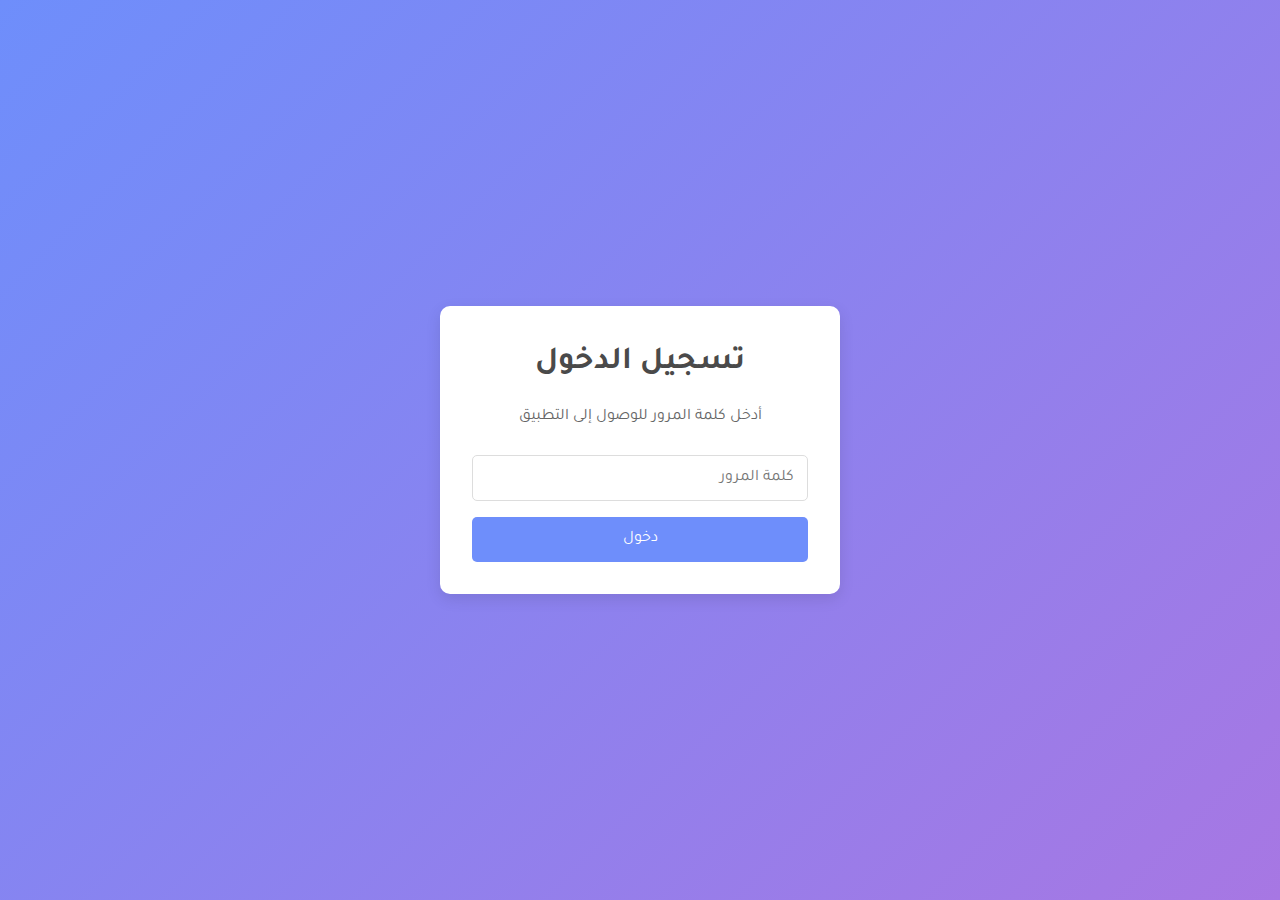
<file: index.html>
<!DOCTYPE html>
<html lang="ar" dir="rtl">
<head>
    <meta charset="UTF-8">
    <meta name="viewport" content="width=device-width, initial-scale=1.0">
    <title>تطبيق محاسبة النفس</title>
    <link rel="stylesheet" href="style.css">
    <link href="https://fonts.googleapis.com/css2?family=Tajawal:wght@400;500;700&display=swap" rel="stylesheet">
    <link rel="stylesheet" href="https://cdnjs.cloudflare.com/ajax/libs/font-awesome/6.0.0-beta3/css/all.min.css">
</head>
<body>
    <div class="login-container" id="login-container">
        <div class="login-box">
            <h1>تسجيل الدخول</h1>
            <p>أدخل كلمة المرور للوصول إلى التطبيق</p>
            <input type="password" id="password" placeholder="كلمة المرور">
            <button onclick="checkPassword()">دخول</button>
            <p id="error-message" class="error"></p>
        </div>
    </div>

    <div class="app-container" id="app-container">
        <header>
            <h1><i class="fas fa-mosque"></i> تطبيق محاسبة النفس</h1>
            <button id="logout-btn" onclick="logout()"><i class="fas fa-sign-out-alt"></i> خروج</button>
        </header>

        <main>
            <div class="tabs">
                <button class="tab-btn active" onclick="openTab('azkar-tab')"><i class="fas fa-quran"></i> الأذكار</button>
                <button class="tab-btn" onclick="openTab('prayer-tab')"><i class="fas fa-pray"></i> الصلاة</button>
                <button class="tab-btn" onclick="openTab('self-tab')"><i class="fas fa-user-check"></i> محاسبة النفس</button>
            </div>

            <div id="azkar-tab" class="tab-content active">
                <h2><i class="fas fa-quran"></i> الأذكار اليومية</h2>
                <div class="card">
                    <div class="form-group">
                        <label for="zekr-type">نوع الذكر:</label>
                        <select id="zekr-type">                            <option value="استغفار">استغفر الله </option>
                                                     <option value="استغفار">اللهم صل وسلم على نبينا محمد </option>
                                                     <option value="استغفار">حسبي الله لا إله إلا هو عليه توكلت وهو رب العرش العظيم </option>
                                                     <option value="استغفار">لاحول ولا قوة الا بالله العلي العظيم </option>
                                                     <option value="استغفار">سبحان الله، والحمد لله، ولا إله إلا الله، والله أكبر</option>
                                                     <option value="استغفار">سبحان الله وبحمده، عدد خلقِه، ورضا نفسه، وزنة عرشه، ومداد كلماته</option>
                                                     <option value="استغفار">سيد الاستغفار </option>
                                                     <option value="استغفار">لا إله إلا أنت سبحانك اني كنت من الظالمين </option>
                                                     <option value="استغفار">ربي اني مسني الضر وانت ارحم الراحمين </option>
                                                     <option value="استغفار">ربي اني مغلوب فانتصر</option>
                         64103
                            <option value="استغفار">لا إله إلا الله وحده لا شريك له له الملك وله الحمد وهو على كل شيء قدير </option>
                                                     <option value="استغفار">استغفار</option>
                            <option value="سبحان الله">سبحان الله</option>
                            <option value="الحمد لله">الحمد لله</option>
                            <option value="الله أكبر">الله أكبر</option>
                            <option value="لا إله إلا الله">لا إله إلا الله</option>
                            <option value="أذكار الصباح">أذكار الصباح</option>
                            <option value="أذكار المساء">أذكار المساء</option>
                        </select>
                    </div>
                    <div class="form-group">
                        <label for="zekr-count">عدد المرات:</label>
                        <input type="number" id="zekr-count" min="1" value="100">
                    </div>
                    <div class="form-group">
                        <label>حالة الإنجاز:</label>
                        <div class="radio-group">
                            <input type="radio" id="zekr-done" name="zekr-status" value="done" checked>
                            <label for="zekr-done">تم</label>
                            <input type="radio" id="zekr-not-done" name="zekr-status" value="not-done">
                            <label for="zekr-not-done">لم يتم</label>
                        </div>
                    </div>
                    <button class="btn-primary" onclick="addZekr()"><i class="fas fa-plus"></i> إضافة</button>
                </div>

                <h3>سجل الأذكار</h3>
                <div class="table-container">
                    <table id="azkar-table">
                        <thead>
                            <tr>
                                <th>نوع الذكر</th>
                                <th>العدد</th>
                                <th>الحالة</th>
                                <th>التاريخ</th>
                                <th>إجراءات</th>
                            </tr>
                        </thead>
                        <tbody></tbody>
                    </table>
                </div>
            </div>

            <div id="prayer-tab" class="tab-content">
                <h2><i class="fas fa-pray"></i> الصلوات الخمس</h2>
                <div class="prayer-grid">
                    <div class="prayer-card" id="fajr-card">
                        <h3>الفجر</h3>
                        <div class="form-group">
                            <label>مكان الصلاة:</label>
                            <div class="radio-group">
                                <input type="radio" id="fajr-mosque" name="fajr-place" value="mosque" checked>
                                <label for="fajr-mosque">مسجد</label>
                                <input type="radio" id="fajr-alone" name="fajr-place" value="alone">
                                <label for="fajr-alone">منفرد</label>
                            </div>
                        </div>
                        <div class="form-group">
                            <label>وقت الصلاة:</label>
                            <div class="radio-group">
                                <input type="radio" id="fajr-ontime" name="fajr-time" value="ontime" checked>
                                <label for="fajr-ontime">في الوقت</label>
                                <input type="radio" id="fajr-late" name="fajr-time" value="late">
                                <label for="fajr-late">فائتة</label>
                            </div>
                        </div>
                        <button class="btn-primary" onclick="savePrayer('fajr')"><i class="fas fa-save"></i> حفظ</button>
                    </div>

                    <div class="prayer-card" id="dhuhr-card">
                        <h3>الظهر</h3>
                        <div class="form-group">
                            <label>مكان الصلاة:</label>
                            <div class="radio-group">
                                <input type="radio" id="dhuhr-mosque" name="dhuhr-place" value="mosque" checked>
                                <label for="dhuhr-mosque">مسجد</label>
                                <input type="radio" id="dhuhr-alone" name="dhuhr-place" value="alone">
                                <label for="dhuhr-alone">منفرد</label>
                            </div>
                        </div>
                        <div class="form-group">
                            <label>وقت الصلاة:</label>
                            <div class="radio-group">
                                <input type="radio" id="dhuhr-ontime" name="dhuhr-time" value="ontime" checked>
                                <label for="dhuhr-ontime">في الوقت</label>
                                <input type="radio" id="dhuhr-late" name="dhuhr-time" value="late">
                                <label for="dhuhr-late">فائتة</label>
                            </div>
                        </div>
                        <button class="btn-primary" onclick="savePrayer('dhuhr')"><i class="fas fa-save"></i> حفظ</button>
                    </div>

                    <div class="prayer-card" id="asr-card">
                        <h3>العصر</h3>
                        <div class="form-group">
                            <label>مكان الصلاة:</label>
                            <div class="radio-group">
                                <input type="radio" id="asr-mosque" name="asr-place" value="mosque" checked>
                                <label for="asr-mosque">مسجد</label>
                                <input type="radio" id="asr-alone" name="asr-place" value="alone">
                                <label for="asr-alone">منفرد</label>
                            </div>
                        </div>
                        <div class="form-group">
                            <label>وقت الصلاة:</label>
                            <div class="radio-group">
                                <input type="radio" id="asr-ontime" name="asr-time" value="ontime" checked>
                                <label for="asr-ontime">في الوقت</label>
                                <input type="radio" id="asr-late" name="asr-time" value="late">
                                <label for="asr-late">فائتة</label>
                            </div>
                        </div>
                        <button class="btn-primary" onclick="savePrayer('asr')"><i class="fas fa-save"></i> حفظ</button>
                    </div>

                    <div class="prayer-card" id="maghrib-card">
                        <h3>المغرب</h3>
                        <div class="form-group">
                            <label>مكان الصلاة:</label>
                            <div class="radio-group">
                                <input type="radio" id="maghrib-mosque" name="maghrib-place" value="mosque" checked>
                                <label for="maghrib-mosque">مسجد</label>
                                <input type="radio" id="maghrib-alone" name="maghrib-place" value="alone">
                                <label for="maghrib-alone">منفرد</label>
                            </div>
                        </div>
                        <div class="form-group">
                            <label>وقت الصلاة:</label>
                            <div class="radio-group">
                                <input type="radio" id="maghrib-ontime" name="maghrib-time" value="ontime" checked>
                                <label for="maghrib-ontime">في الوقت</label>
                                <input type="radio" id="maghrib-late" name="maghrib-time" value="late">
                                <label for="maghrib-late">فائتة</label>
                            </div>
                        </div>
                        <button class="btn-primary" onclick="savePrayer('maghrib')"><i class="fas fa-save"></i> حفظ</button>
                    </div>

                    <div class="prayer-card" id="isha-card">
                        <h3>العشاء</h3>
                        <div class="form-group">
                            <label>مكان الصلاة:</label>
                            <div class="radio-group">
                                <input type="radio" id="isha-mosque" name="isha-place" value="mosque" checked>
                                <label for="isha-mosque">مسجد</label>
                                <input type="radio" id="isha-alone" name="isha-place" value="alone">
                                <label for="isha-alone">منفرد</label>
                            </div>
                        </div>
                        <div class="form-group">
                            <label>وقت الصلاة:</label>
                            <div class="radio-group">
                                <input type="radio" id="isha-ontime" name="isha-time" value="ontime" checked>
                                <label for="isha-ontime">في الوقت</label>
                                <input type="radio" id="isha-late" name="isha-time" value="late">
                                <label for="isha-late">فائتة</label>
                            </div>
                        </div>
                        <button class="btn-primary" onclick="savePrayer('isha')"><i class="fas fa-save"></i> حفظ</button>
                    </div>
                </div>

                <h3>سجل الصلوات</h3>
                <div class="table-container">
                    <table id="prayer-table">
                        <thead>
                            <tr>
                                <th>الصلاة</th>
                                <th>المكان</th>
                                <th>الوقت</th>
                                <th>التاريخ</th>
                                <th>إجراءات</th>
                            </tr>
                        </thead>
                        <tbody></tbody>
                    </table>
                </div>
            </div>

            <div id="self-tab" class="tab-content">
                <h2><i class="fas fa-user-check"></i> محاسبة النفس</h2>
                <div class="self-grid">
                    <div class="self-card">
                        <h3>الكذب</h3>
                        <p>هل كذبت اليوم على أحد؟</p>
                        <div class="form-group">
                            <div class="radio-group">
                                <input type="radio" id="lie-yes" name="lie" value="yes">
                                <label for="lie-yes">نعم</label>
                                <input type="radio" id="lie-no" name="lie" value="no" checked>
                                <label for="lie-no">لا</label>
                            </div>
                        </div>
                        <div class="form-group" id="lie-details" style="display: none;">
                            <label for="lie-description">التفاصيل:</label>
                            <textarea id="lie-description" rows="3"></textarea>
                        </div>
                        <button class="btn-primary" onclick="saveLie()"><i class="fas fa-save"></i> حفظ</button>
                    </div>

                    <div class="self-card">
                        <h3>أكل لحم أحد</h3>
                        <p>هل أكلت لحم أحد اليوم بالغيبة؟</p>
                        <div class="form-group">
                            <div class="radio-group">
                                <input type="radio" id="gheebah-yes" name="gheebah" value="yes">
                                <label for="gheebah-yes">نعم</label>
                                <input type="radio" id="gheebah-no" name="gheebah" value="no" checked>
                                <label for="gheebah-no">لا</label>
                            </div>
                        </div>
                        <div class="form-group" id="gheebah-details" style="display: none;">
                            <label for="gheebah-description">التفاصيل:</label>
                            <textarea id="gheebah-description" rows="3"></textarea>
                        </div>
                        <button class="btn-primary" onclick="saveGheebah()"><i class="fas fa-save"></i> حفظ</button>
                    </div>
                </div>

                <h3>سجل المحاسبة</h3>
                <div class="table-container">
                    <table id="self-table">
                        <thead>
                            <tr>
                                <th>النوع</th>
                                <th>الحالة</th>
                                <th>التفاصيل</th>
                                <th>التاريخ</th>
                                <th>إجراءات</th>
                            </tr>
                        </thead>
                        <tbody></tbody>
                    </table>
                </div>
            </div>
        </main>

        <footer>
            <p>تطبيق محاسبة النفس &copy; <span id="year"></span></p>
        </footer>
    </div>

    <script src="script.js"></script>
</body>
</html>
</file>
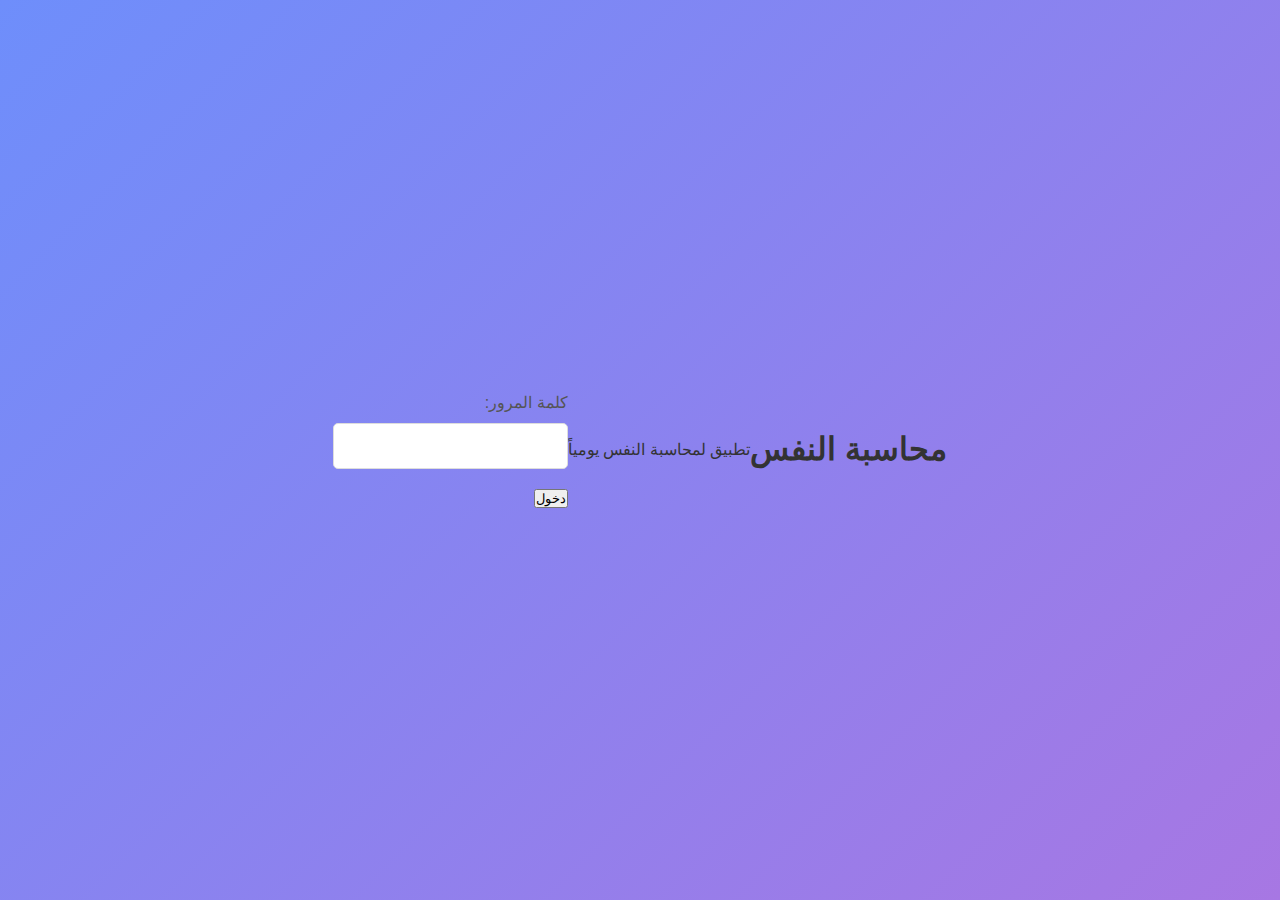
<file: login.html>
<!DOCTYPE html>
<html lang="ar" dir="rtl">
<head>
    <meta charset="UTF-8">
    <meta name="viewport" content="width=device-width, initial-scale=1.0">
    <title>تسجيل الدخول - محاسبة النفس</title>
    <link rel="stylesheet" href="style.css">
</head>
<body class="login-page">
    <div class="login-container">
        <h1>محاسبة النفس</h1>
        <p>تطبيق لمحاسبة النفس يومياً</p>
        <form id="loginForm">
            <div class="form-group">
                <label for="password">كلمة المرور:</label>
                <input type="password" id="password" required>
            </div>
            <button type="submit" class="btn">دخول</button>
        </form>
        <p id="error-message" style="color: red; display: none;">كلمة المرور غير صحيحة!</p>
    </div>
    <script>
        // كلمة المرور الصحيحة
        const CORRECT_PASSWORD = "64103";
        
        document.getElementById('loginForm').addEventListener('submit', function(e) {
            e.preventDefault();
            const password = document.getElementById('password').value;
            const errorMessage = document.getElementById('error-message');
            
            if (password === CORRECT_PASSWORD) {
                localStorage.setItem('isLoggedIn', 'true');
                window.location.href = 'index.html';
            } else {
                errorMessage.style.display = 'block';
            }
        });
    </script>
</body>
</html>
</file>
<file: style.css>
/* General Styles */
* {
    margin: 0;
    padding: 0;
    box-sizing: border-box;
    font-family: 'Tajawal', sans-serif;
}

body {
    background-color: #f5f5f5;
    color: #333;
    line-height: 1.6;
}

/* Login Styles */
.login-container {
    display: flex;
    justify-content: center;
    align-items: center;
    height: 100vh;
    background: linear-gradient(135deg, #6e8efb, #a777e3);
}

.login-box {
    background: white;
    padding: 2rem;
    border-radius: 10px;
    box-shadow: 0 5px 15px rgba(0, 0, 0, 0.1);
    width: 100%;
    max-width: 400px;
    text-align: center;
}

.login-box h1 {
    margin-bottom: 1rem;
    color: #4a4a4a;
}

.login-box p {
    margin-bottom: 1.5rem;
    color: #666;
}

.login-box input {
    width: 100%;
    padding: 0.8rem;
    margin-bottom: 1rem;
    border: 1px solid #ddd;
    border-radius: 5px;
    font-size: 1rem;
}

.login-box button {
    width: 100%;
    padding: 0.8rem;
    background: #6e8efb;
    color: white;
    border: none;
    border-radius: 5px;
    font-size: 1rem;
    cursor: pointer;
    transition: background 0.3s;
}

.login-box button:hover {
    background: #5a7bf0;
}

.error {
    color: #e74c3c;
    margin-top: 1rem;
    display: none;
}

/* App Container */
.app-container {
    display: none;
    max-width: 1200px;
    margin: 0 auto;
    padding: 1rem;
}

/* Header Styles */
header {
    display: flex;
    justify-content: space-between;
    align-items: center;
    padding: 1rem 0;
    margin-bottom: 2rem;
    border-bottom: 1px solid #eee;
}

header h1 {
    color: #4a4a4a;
    display: flex;
    align-items: center;
    gap: 0.5rem;
}

#logout-btn {
    background: #e74c3c;
    color: white;
    border: none;
    padding: 0.5rem 1rem;
    border-radius: 5px;
    cursor: pointer;
    display: flex;
    align-items: center;
    gap: 0.5rem;
}

#logout-btn:hover {
    background: #c0392b;
}

/* Tabs Styles */
.tabs {
    display: flex;
    margin-bottom: 1.5rem;
    border-bottom: 1px solid #ddd;
}

.tab-btn {
    padding: 0.8rem 1.5rem;
    background: none;
    border: none;
    cursor: pointer;
    font-size: 1rem;
    color: #666;
    border-bottom: 3px solid transparent;
    display: flex;
    align-items: center;
    gap: 0.5rem;
}

.tab-btn:hover {
    color: #6e8efb;
}

.tab-btn.active {
    color: #6e8efb;
    border-bottom: 3px solid #6e8efb;
    font-weight: 500;
}

.tab-content {
    display: none;
    animation: fadeIn 0.5s;
}

.tab-content.active {
    display: block;
}

@keyframes fadeIn {
    from { opacity: 0; }
    to { opacity: 1; }
}

/* Card Styles */
.card, .prayer-card, .self-card {
    background: white;
    border-radius: 10px;
    padding: 1.5rem;
    margin-bottom: 2rem;
    box-shadow: 0 3px 10px rgba(0, 0, 0, 0.05);
}

/* Form Styles */
.form-group {
    margin-bottom: 1rem;
}

.form-group label {
    display: block;
    margin-bottom: 0.5rem;
    font-weight: 500;
    color: #555;
}

.form-group input[type="text"],
.form-group input[type="number"],
.form-group input[type="password"],
.form-group select,
.form-group textarea {
    width: 100%;
    padding: 0.8rem;
    border: 1px solid #ddd;
    border-radius: 5px;
    font-size: 1rem;
}

.form-group textarea {
    resize: vertical;
    min-height: 80px;
}

.radio-group {
    display: flex;
    gap: 1rem;
    margin-top: 0.5rem;
}

.radio-group input {
    margin-left: 0.5rem;
}

/* Button Styles */
.btn-primary {
    background: #6e8efb;
    color: white;
    border: none;
    padding: 0.8rem 1.5rem;
    border-radius: 5px;
    cursor: pointer;
    font-size: 1rem;
    margin-top: 1rem;
    display: inline-flex;
    align-items: center;
    gap: 0.5rem;
    transition: background 0.3s;
}

.btn-primary:hover {
    background: #5a7bf0;
}

/* Prayer Grid */
.prayer-grid {
    display: grid;
    grid-template-columns: repeat(auto-fill, minmax(250px, 1fr));
    gap: 1.5rem;
    margin-bottom: 2rem;
}

.prayer-card {
    border-top: 4px solid #6e8efb;
}

.prayer-card h3 {
    color: #6e8efb;
    margin-bottom: 1rem;
}

/* Self Grid */
.self-grid {
    display: grid;
    grid-template-columns: repeat(auto-fill, minmax(300px, 1fr));
    gap: 1.5rem;
    margin-bottom: 2rem;
}

.self-card {
    border-top: 4px solid #a777e3;
}

.self-card h3 {
    color: #a777e3;
    margin-bottom: 1rem;
}

/* Table Styles */
.table-container {
    overflow-x: auto;
    margin-bottom: 2rem;
}

table {
    width: 100%;
    border-collapse: collapse;
    background: white;
    border-radius: 10px;
    overflow: hidden;
    box-shadow: 0 3px 10px rgba(0, 0, 0, 0.05);
}

th, td {
    padding: 1rem;
    text-align: right;
    border-bottom: 1px solid #eee;
}

th {
    background: #f8f9fa;
    font-weight: 500;
    color: #555;
}

tr:hover {
    background: #f8f9fa;
}

/* Action Buttons */
.action-btn {
    background: none;
    border: none;
    cursor: pointer;
    color: #666;
    margin-left: 0.5rem;
    font-size: 1rem;
}

.action-btn:hover {
    color: #e74c3c;
}

/* Footer Styles */
footer {
    text-align: center;
    padding: 1rem 0;
    margin-top: 2rem;
    border-top: 1px solid #eee;
    color: #666;
}

/* Responsive Styles */
@media (max-width: 768px) {
    .prayer-grid, .self-grid {
        grid-template-columns: 1fr;
    }
    
    .tabs {
        overflow-x: auto;
        white-space: nowrap;
        padding-bottom: 0.5rem;
    }
    
    .tab-btn {
        padding: 0.8rem 1rem;
    }
}
</file>
